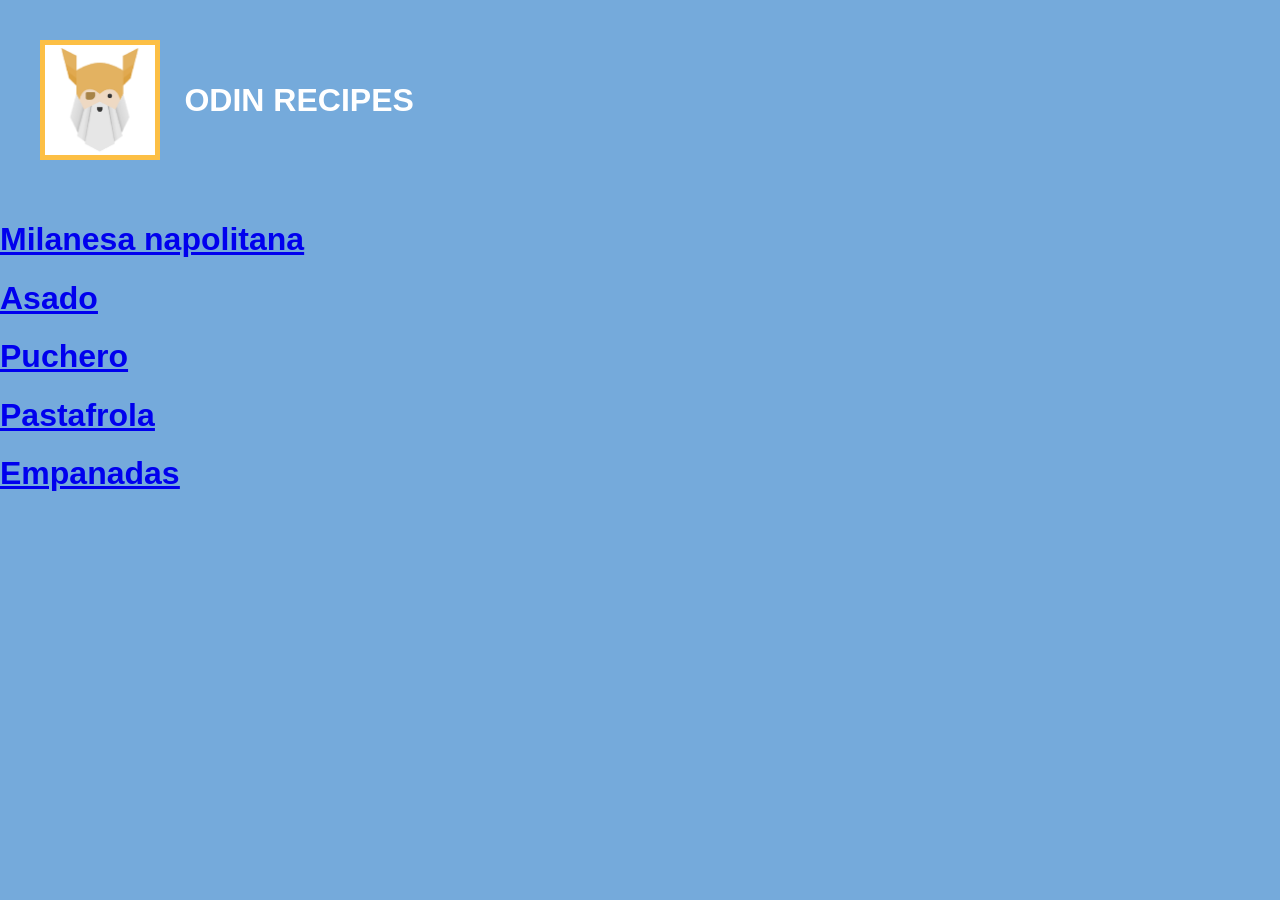
<file: index.html>
<!DOCTYPE html>
<html lang="en">
<head>
    <meta charset="UTF-8">
    <meta name="viewport" content="width=device-width, initial-scale=1.0">
    <title>Homepage</title>
    <link rel="stylesheet" href="style.css">
</head>
<body>
    <div class="banner">
        <img class="banner image" src="images/odin.png" alt="odin">
        <h1>ODIN RECIPES</h1>
        
    </div>
    
        

        <h1><a href="recipes/milanesa.html"><u><strong>Milanesa napolitana</strong></u></a></h1>

        

        <h1><a href="recipes/asado.html"><u><strong>Asado</strong></u></a></h1>

        

        <h1><a href="recipes/puchero.html"><u><strong>Puchero</strong></u></a></h1>

       

        <h1><a href="recipes/pastafrola.html"><u><strong>Pastafrola</strong></u></a></h1>

        

        <h1><a href="recipes/empanadas.html"><u><strong>Empanadas</strong></u></a></h1>

        















</body>
</html>
</file>
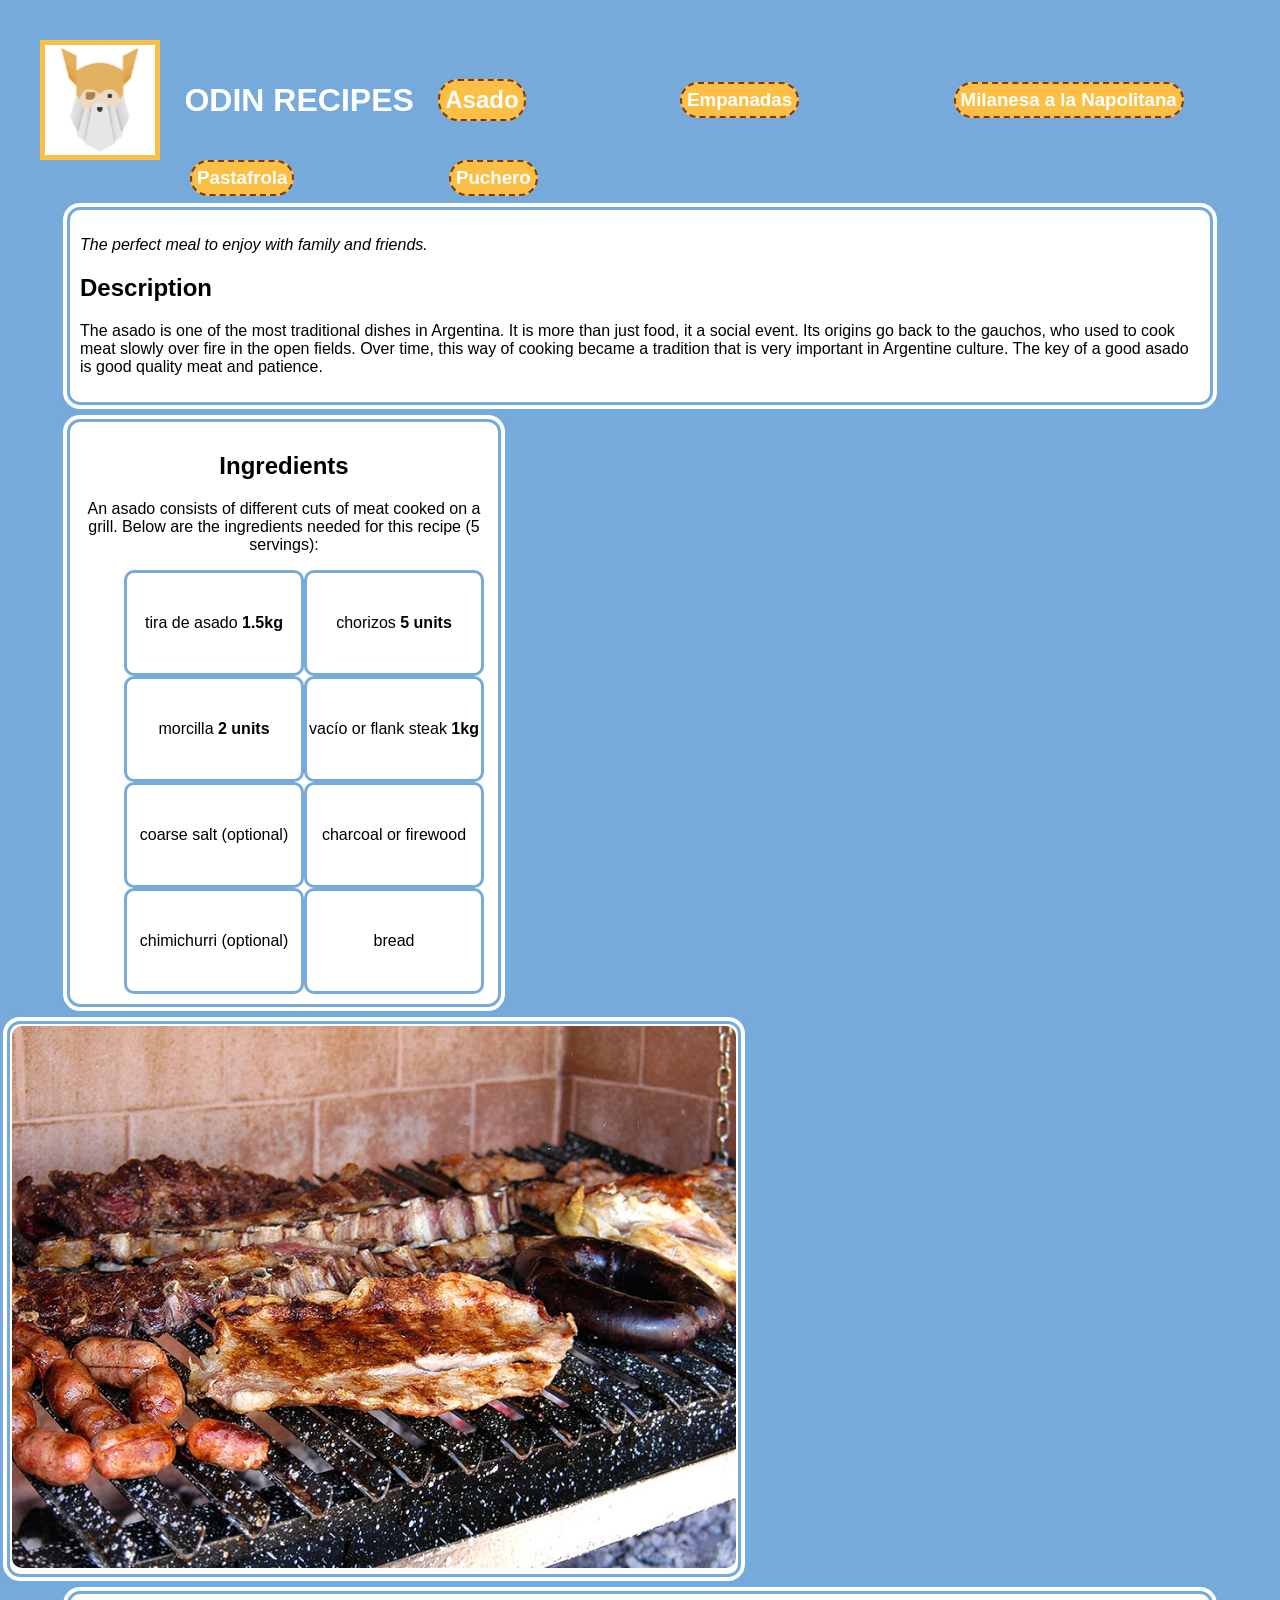
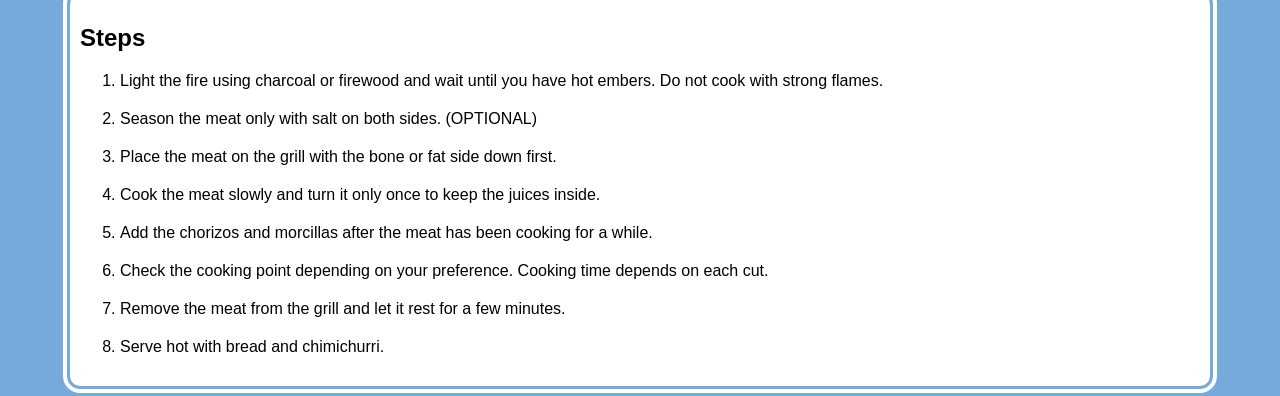
<file: recipes/asado.html>
<!DOCTYPE html>
<html lang="en">
<head>
    <meta charset="UTF-8">
    <meta name="viewport" content="width=device-width, initial-scale=1.0">
    <title>Asado Recipe</title>
     <link rel="stylesheet" href="../style.css">
</head>
<body>

   <div class="banner">
       <img class="banner image" src="../images/odin.png" alt="odin">
        <h1><a href="../index.html">ODIN RECIPES</a></h1>
        <h2>Asado</h2>
        <h3><a href="empanadas.html">Empanadas</a></h3>
        <h3><a href="milanesa.html">Milanesa a la Napolitana</a></h3>
        <h3><a href="pastafrola.html">Pastafrola</a></h3>
        <h3><a href="puchero.html">Puchero</a></h3>  
    </div>
<div class="content">
    
    <em><p>
         The perfect meal to enjoy with family and friends.
        </p></em>
    <h2>Description</h2>
        
        <p>
       The asado is one of the most traditional dishes in Argentina. It is more than just food, it a social event.
        Its origins go back to the gauchos, who used to cook meat slowly over fire in the open fields.
        Over time, this way of cooking became a tradition that is very important in Argentine culture.
        The key of a good asado is good quality meat and patience.</p>
        </p>
        

</div>    


<div class="content ingredients">
    <h2>Ingredients</h2>
        
        <p>
        An asado consists of different cuts of meat cooked on a grill. Below are the ingredients needed for this recipe (5 servings):
        </p>
    <div class="tabla asado">
        <ul>
            <li>tira de asado <b>1.5kg</b></li>
            <li>chorizos <b>5 units</b></li>
            <li>morcilla <b>2 units</b></li>
            <li>vacío or flank steak <b>1kg</b></li>
            <li>coarse salt (optional)</li>
            <li>charcoal or firewood</li>
            <li>chimichurri (optional)</li>
            <li>bread</li>
        </ul>
    </div>   
</div>

<div class="content image">
  <img src="../images/asado.jpg" 
             alt="argentinian asado on the grill" >
</div>



<div class="content">
    <h2>Steps</h2>

        
        <ol>
            <li>Light the fire using charcoal or firewood and wait until you have hot embers. Do not cook with strong flames.</li>

            <li>Season the meat only with salt on both sides. (OPTIONAL)</li>

            <li>Place the meat on the grill with the bone or fat side down first.</li>

            <li>Cook the meat slowly and turn it only once to keep the juices inside.</li>

            <li>Add the chorizos and morcillas after the meat has been cooking for a while.</li>

            <li>Check the cooking point depending on your preference. Cooking time depends on each cut.</li>

            <li>Remove the meat from the grill and let it rest for a few minutes.</li>

            <li>Serve hot with bread and chimichurri.</li>

        </ol>
                
                

</div>
        
</body>
</html>
</file>
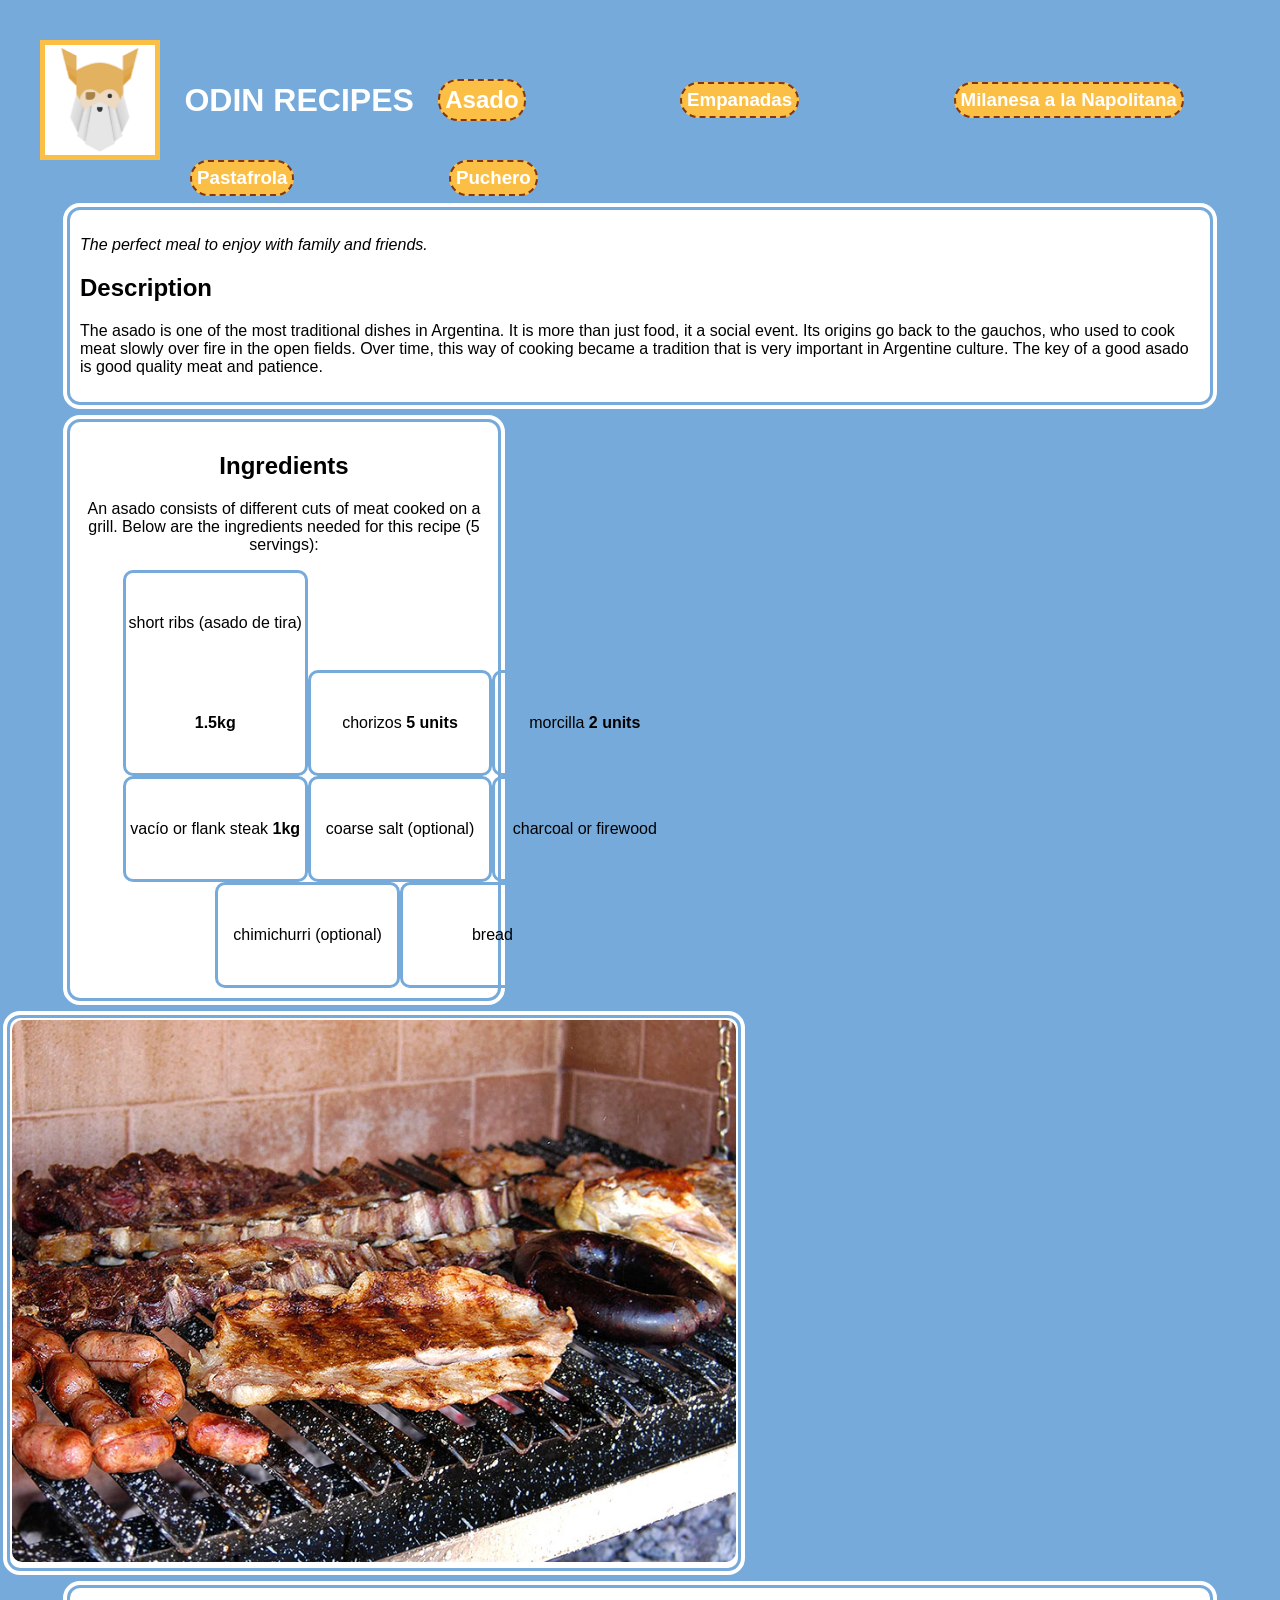
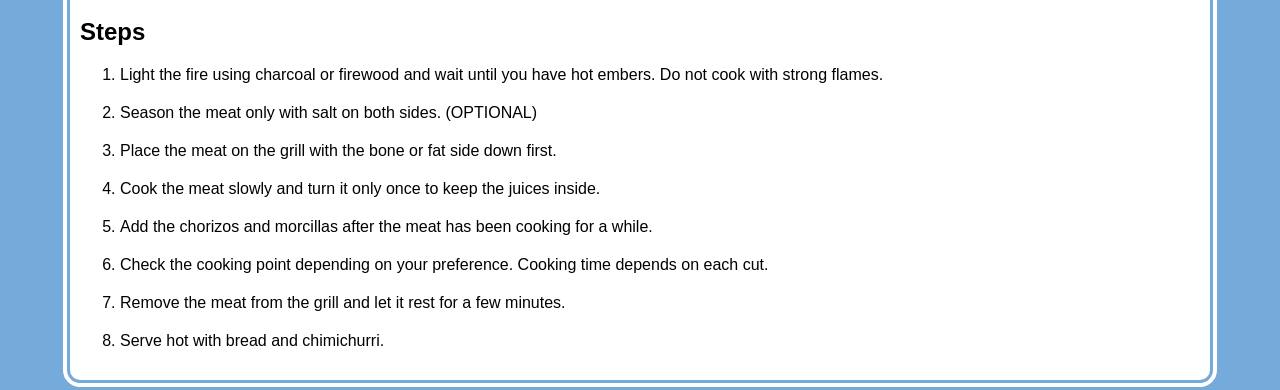
<file: recipes/aux.html>
<!DOCTYPE html>
<html lang="en">
<head>
    <meta charset="UTF-8">
    <meta name="viewport" content="width=device-width, initial-scale=1.0">
    <title>Asado Recipe</title>
     <link rel="stylesheet" href="../style.css">
</head>
<body>

   <div class="banner">
       <img class="banner image" src="../images/odin.png" alt="odin">
        <h1><a href="../index.html">ODIN RECIPES</a></h1>
        <h2>Asado</h2>
        <h3><a href="empanadas.html">Empanadas</a></h3>
        <h3><a href="milanesa.html">Milanesa a la Napolitana</a></h3>
        <h3><a href="pastafrola.html">Pastafrola</a></h3>
        <h3><a href="puchero.html">Puchero</a></h3>  
    </div>
<div class="content">
    
    <em><p>
         The perfect meal to enjoy with family and friends.
        </p></em>
    <h2>Description</h2>
        
        <p>
       The asado is one of the most traditional dishes in Argentina. It is more than just food, it a social event.
        Its origins go back to the gauchos, who used to cook meat slowly over fire in the open fields.
        Over time, this way of cooking became a tradition that is very important in Argentine culture.
        The key of a good asado is good quality meat and patience.</p>
        </p>
        

</div>    


<div class="content ingredients">
    <h2>Ingredients</h2>
        
        <p>
        An asado consists of different cuts of meat cooked on a grill. Below are the ingredients needed for this recipe (5 servings):
        </p>
    <div class="tabla">
        <ul>
            <li>short ribs (asado de tira) <b>1.5kg</b></li>
            <li>chorizos <b>5 units</b></li>
            <li>morcilla <b>2 units</b></li>
            <li>vacío or flank steak <b>1kg</b></li>
            <li>coarse salt (optional)</li>
            <li>charcoal or firewood</li>
            <li>chimichurri (optional)</li>
            <li>bread</li>
        </ul>
    </div>   
</div>

<div class="content image">
  <img src="../images/asado.jpg" 
             alt="argentinian asado on the grill" >
</div>



<div class="content">
    <h2>Steps</h2>

        
        <ol>
            <li>Light the fire using charcoal or firewood and wait until you have hot embers. Do not cook with strong flames.</li>

            <li>Season the meat only with salt on both sides. (OPTIONAL)</li>

            <li>Place the meat on the grill with the bone or fat side down first.</li>

            <li>Cook the meat slowly and turn it only once to keep the juices inside.</li>

            <li>Add the chorizos and morcillas after the meat has been cooking for a while.</li>

            <li>Check the cooking point depending on your preference. Cooking time depends on each cut.</li>

            <li>Remove the meat from the grill and let it rest for a few minutes.</li>

            <li>Serve hot with bread and chimichurri.</li>

        </ol>
                
                

</div>
        
</body>
</html>
</file>
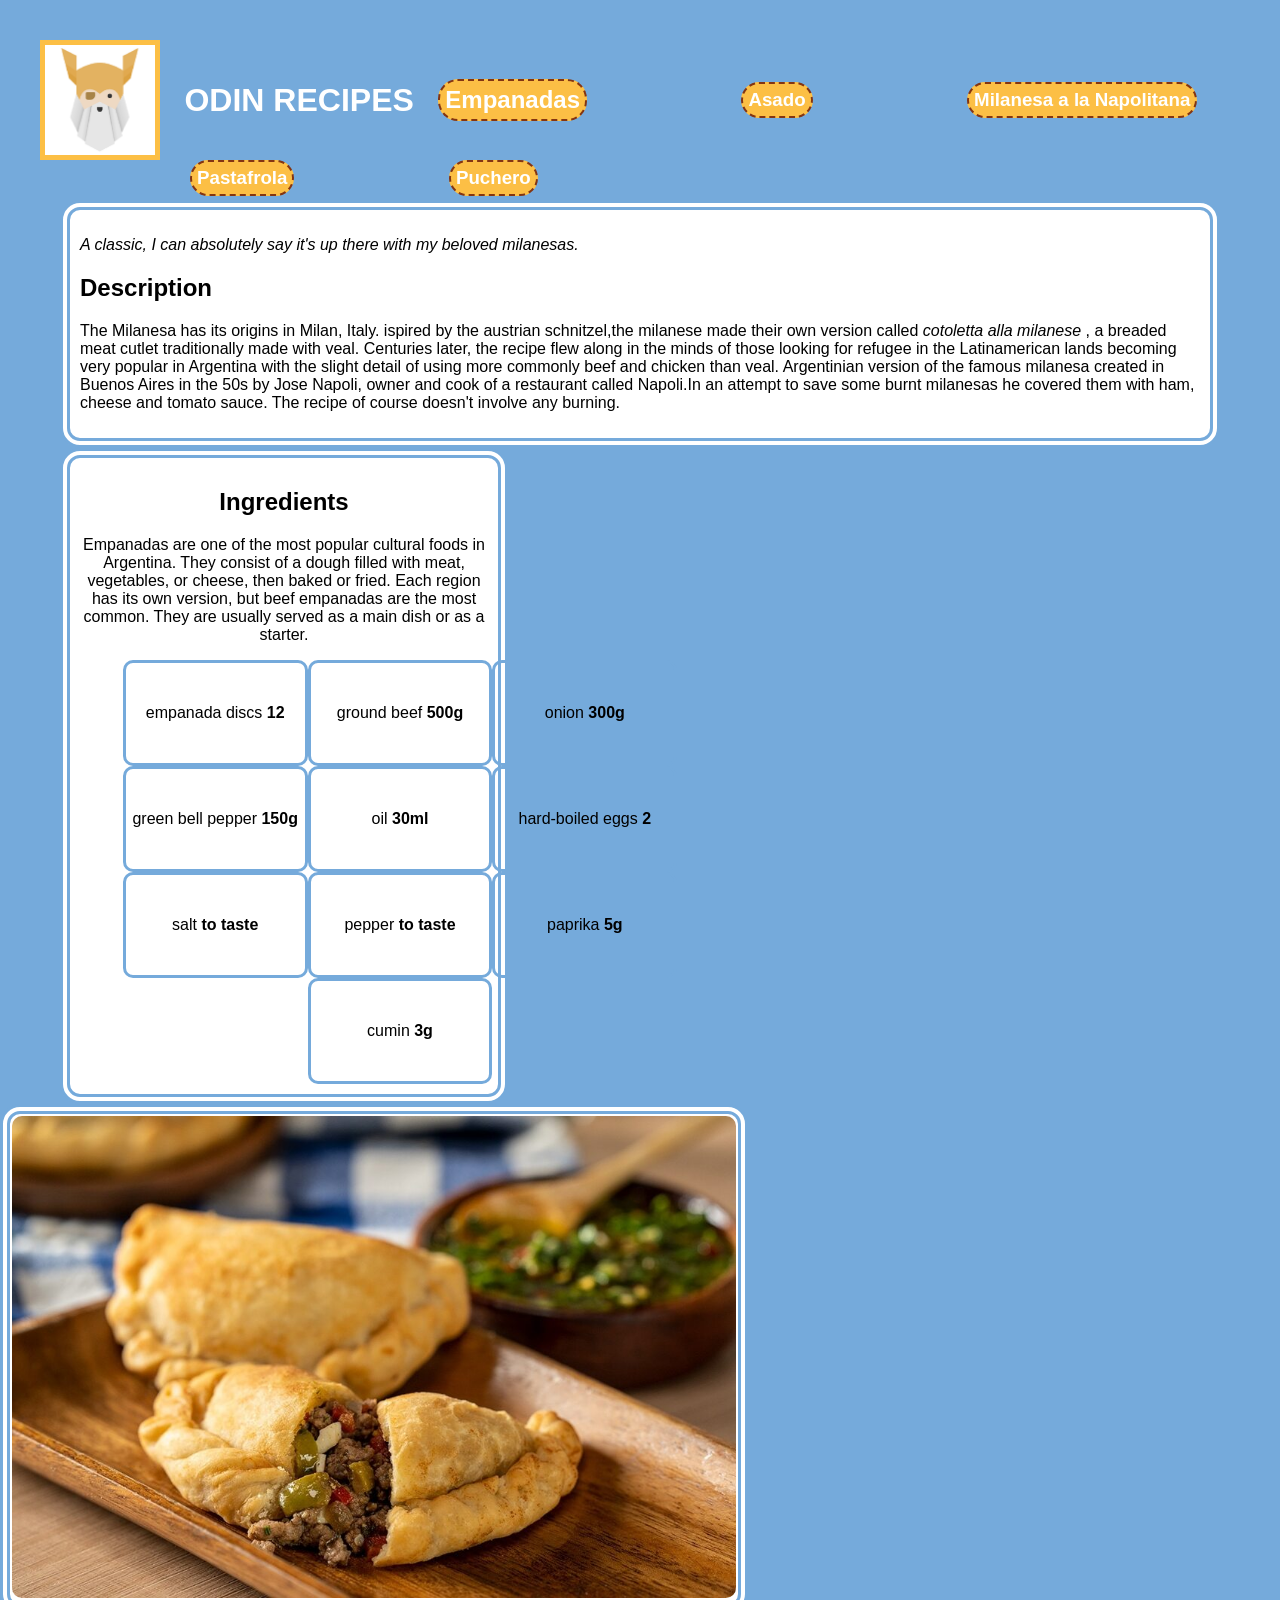
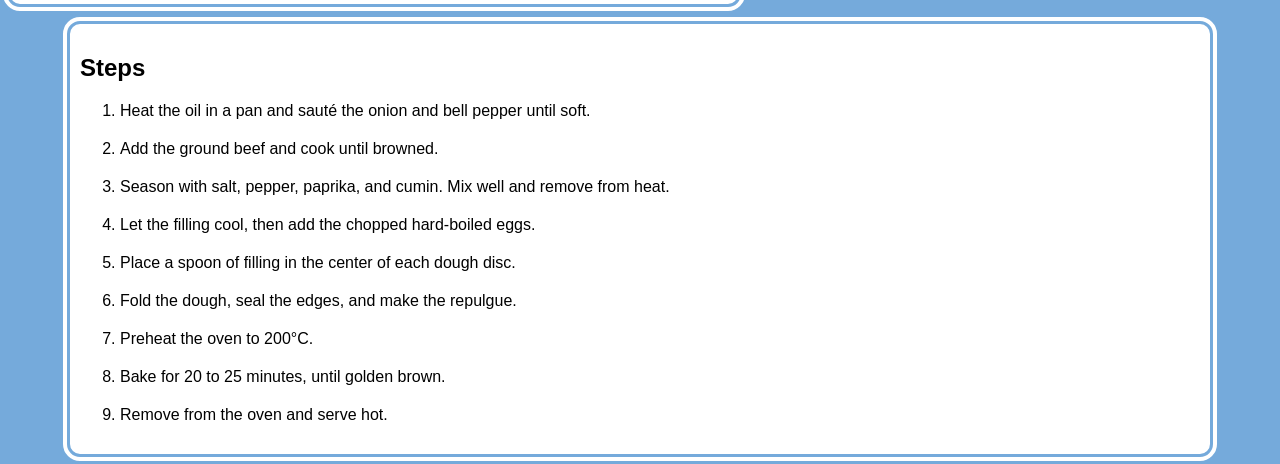
<file: recipes/empanadas.html>
<!DOCTYPE html>
<html lang="en">
<head>
    <meta charset="UTF-8">
    <meta name="viewport" content="width=device-width, initial-scale=1.0">
    <title>Empanadas Recipe</title>
     <link rel="stylesheet" href="../style.css">
</head>
<body>

   <div class="banner">
        <img class="banner image" src="../images/odin.png" alt="odin">
        <h1><a href="../index.html">ODIN RECIPES</a></h1>
        <h2>Empanadas</h2>
        <h3><a href="asado.html">Asado</a></h3>
        <h3><a href="milanesa.html">Milanesa a la Napolitana</a></h3>
        <h3><a href="pastafrola.html">Pastafrola</a></h3>
        <h3><a href="puchero.html">Puchero</a></h3>
        
    </div>
<div class="content">
    
    <em><p>
         A classic, I can absolutely say it's up there with my beloved milanesas.
        </p></em>
    <h2>Description</h2>
        
        <p>
        The Milanesa has its origins in Milan, Italy. ispired by the austrian schnitzel,the milanese made their own version called <em>cotoletta alla milanese</em> 
        , a breaded meat cutlet traditionally made with veal. Centuries later, the recipe flew along in the minds of those looking 
        for refugee in the Latinamerican lands becoming very popular in Argentina with the slight detail of using more commonly beef and chicken than veal. Argentinian 
        version of the famous milanesa created in Buenos Aires in the 50s by Jose Napoli, owner and cook of a restaurant called Napoli.In an attempt to save some burnt 
        milanesas he covered them with ham, cheese and tomato sauce. The recipe of course doesn't involve any burning.</p>
        </p>
        

</div>    


<div class="content ingredients">
    <h2>Ingredients</h2>
        
        <p>
        Empanadas are one of the most popular cultural foods in Argentina. They consist of a dough filled with meat, vegetables, or cheese, 
        then baked or fried. Each region has its own version, but beef empanadas are the most common.
        They are usually served as a main dish or as a starter.
        </p>
    <div class="tabla">
        <ul>
            <li>empanada discs <b>12</b></li>

            <li>ground beef <b>500g</b></li>

            <li>onion <b>300g</b></li>

            <li>green bell pepper <b>150g</b></li>

            <li>oil <b>30ml</b></li>

            <li>hard-boiled eggs <b>2</b></li>

            <li>salt <b>to taste</b></li>

            <li>pepper <b>to taste</b></li>

            <li>paprika <b>5g</b></li>

            <li>cumin <b>3g</b></li>
        </ul>
    </div>   
</div>

<div class="content image">
   <img src="../images/empanadas.jpg" 
             alt="argentinian beef empanadas">
</div>



<div class="content">
    <h2>Steps</h2>

        
                    <ol>
                        <li>
                Heat the oil in a pan and sauté the onion and bell pepper until soft.
            </li>

            <li>
                Add the ground beef and cook until browned.
            </li>

            <li>
                Season with salt, pepper, paprika, and cumin. Mix well and remove from heat.
            </li>

            <li>
                Let the filling cool, then add the chopped hard-boiled eggs.
            </li>

            <li>
                Place a spoon of filling in the center of each dough disc.
            </li>

            <li>
                Fold the dough, seal the edges, and make the repulgue.
            </li>

            <li>
                Preheat the oven to 200°C.
            </li>

            <li>
                Bake for 20 to 25 minutes, until golden brown.
            </li>

            <li>
                Remove from the oven and serve hot.
            </li>

                </ol>
                
                

</div>
        
</body>
</html>
</file>
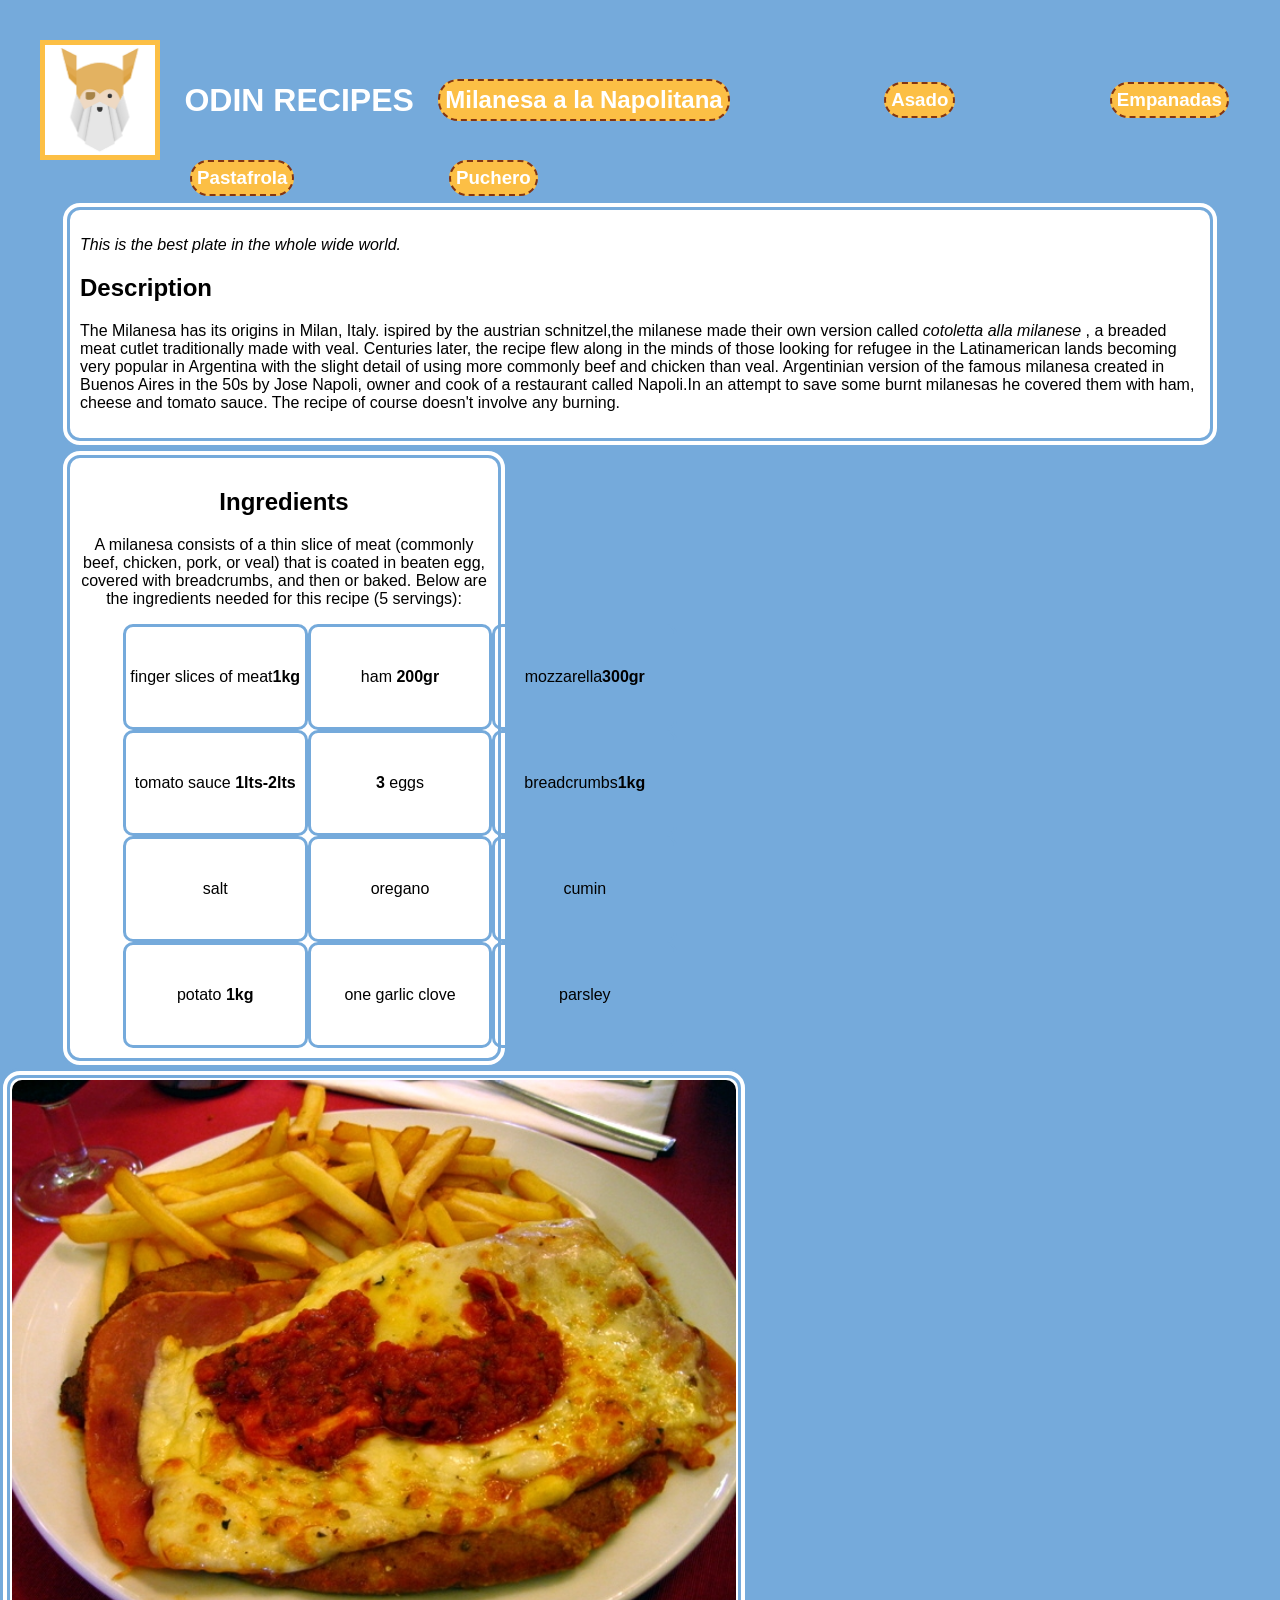
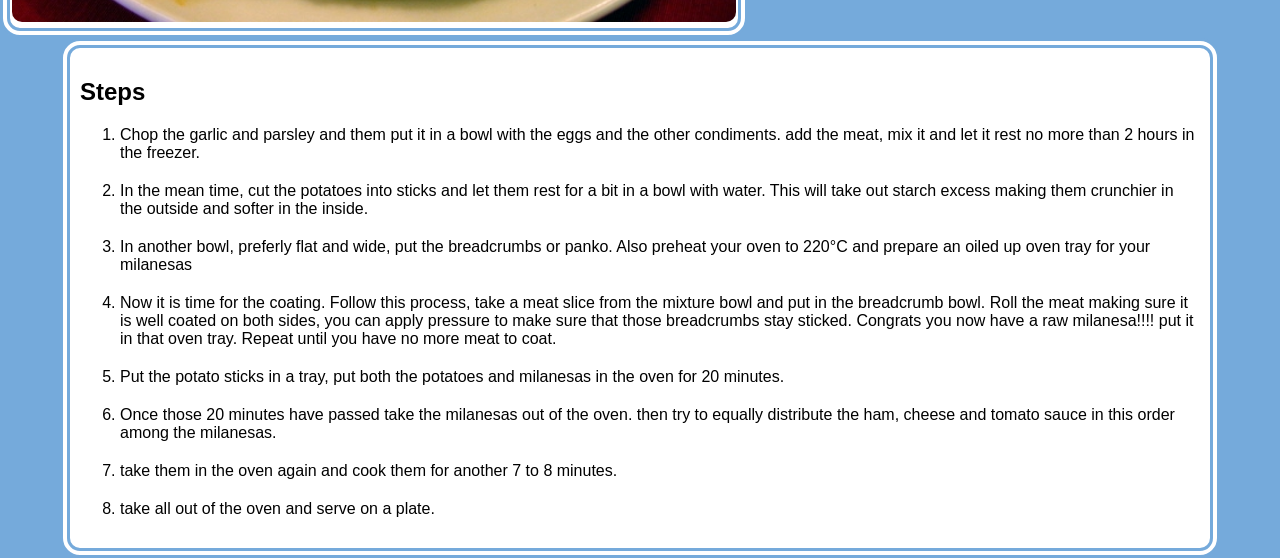
<file: recipes/milanesa.html>
<!DOCTYPE html>
<html lang="en">
<head>
    <meta charset="UTF-8">
    <meta name="viewport" content="width=device-width, initial-scale=1.0">
    <title>Milanesa Recipe</title>
     <link rel="stylesheet" href="../style.css">
</head>
<body>

   <div class="banner">
        <img class="banner image" src="../images/odin.png" alt="odin">
        <h1><a href="../index.html">ODIN RECIPES</a></h1>
        <h2>Milanesa a la Napolitana</h2>
        <h3><a href="asado.html">Asado</a></h3>
        <h3><a href="empanadas.html">Empanadas</a></h3>
        <h3><a href="pastafrola.html">Pastafrola</a></h3>
        <h3><a href="puchero.html">Puchero</a></h3>
        
    </div>
<div class="content">
    
    <em><p>
        This is the best plate in the whole wide world. 
        </p></em>
    <h2>Description</h2>
        
        <p>
        The Milanesa has its origins in Milan, Italy. ispired by the austrian schnitzel,the milanese made their own version called <em>cotoletta alla milanese</em> 
        , a breaded meat cutlet traditionally made with veal. Centuries later, the recipe flew along in the minds of those looking 
        for refugee in the Latinamerican lands becoming very popular in Argentina with the slight detail of using more commonly beef and chicken than veal. Argentinian 
        version of the famous milanesa created in Buenos Aires in the 50s by Jose Napoli, owner and cook of a restaurant called Napoli.In an attempt to save some burnt 
        milanesas he covered them with ham, cheese and tomato sauce. The recipe of course doesn't involve any burning.</p>
        </p>
        

</div>    


<div class="content ingredients">
    <h2>Ingredients</h2>
        
        <p>
        A milanesa consists of a thin slice of meat (commonly beef, chicken, pork, or veal) that is coated in beaten egg, covered with breadcrumbs, and then or
         baked. Below are the ingredients needed for this recipe (5 servings):
        </p>
    <div class="tabla milanesa">
        <ul>
            <li>finger slices of meat<b>1kg</b></li>
            <li>ham <b>200gr</b></li>
            <li>mozzarella<b>300gr</b></li>
            <li>tomato sauce <b>1lts-2lts</b></li>
            <li><b>3</b> eggs</li>
            <li>breadcrumbs<b>1kg</b></li>
            <li>salt</li>
            <li>oregano</li>
            <li>cumin</li>
            <li>potato <b>1kg</b></li>
            <li>one garlic clove</li>
            <li>parsley</li>
        </ul>
    </div>   
</div>

<div class="content image">
   <img src="../images/Milanesa_napolitana.jpg" alt="milanesa a la napolitana con papas">
</div>



<div class="content">
    <h2>Steps</h2>

        
                    <ol>
                         <li>Chop the garlic and parsley and them put it in a bowl with the eggs and the other condiments. add the meat, mix it and let it rest no more than 2 hours in the freezer.</li>

            <li>In the mean time, cut the potatoes into sticks and let them rest for a bit in a bowl with water. This will take out starch excess making them crunchier in the outside and softer in the inside.</li>

            <li>In another bowl, preferly flat and wide, put the breadcrumbs or panko. Also preheat your oven to 220°C and prepare an oiled up oven tray for your milanesas</li>

            <li>Now it is time for the coating. Follow this process, take a meat slice from the mixture bowl and put in the breadcrumb bowl. Roll the meat making sure it is well coated on both sides, you can apply pressure to make sure that those breadcrumbs stay sticked. Congrats you now have a raw milanesa!!!! put it in that oven tray. Repeat until you have no more meat to coat.</li>

            <li>Put the potato sticks in a tray, put both the potatoes and milanesas in the oven for 20 minutes.</li>

            <li>Once those 20 minutes have passed take the milanesas out of the oven. then try to equally distribute the ham, cheese and tomato sauce in this order among the milanesas.</li>

            <li>take them in the oven again and cook them for another 7 to 8 minutes.</li>

            <li>take all out of the oven and serve on a plate.</li>

                </ol>
                
                

</div>
        
</body>
</html>
</file>
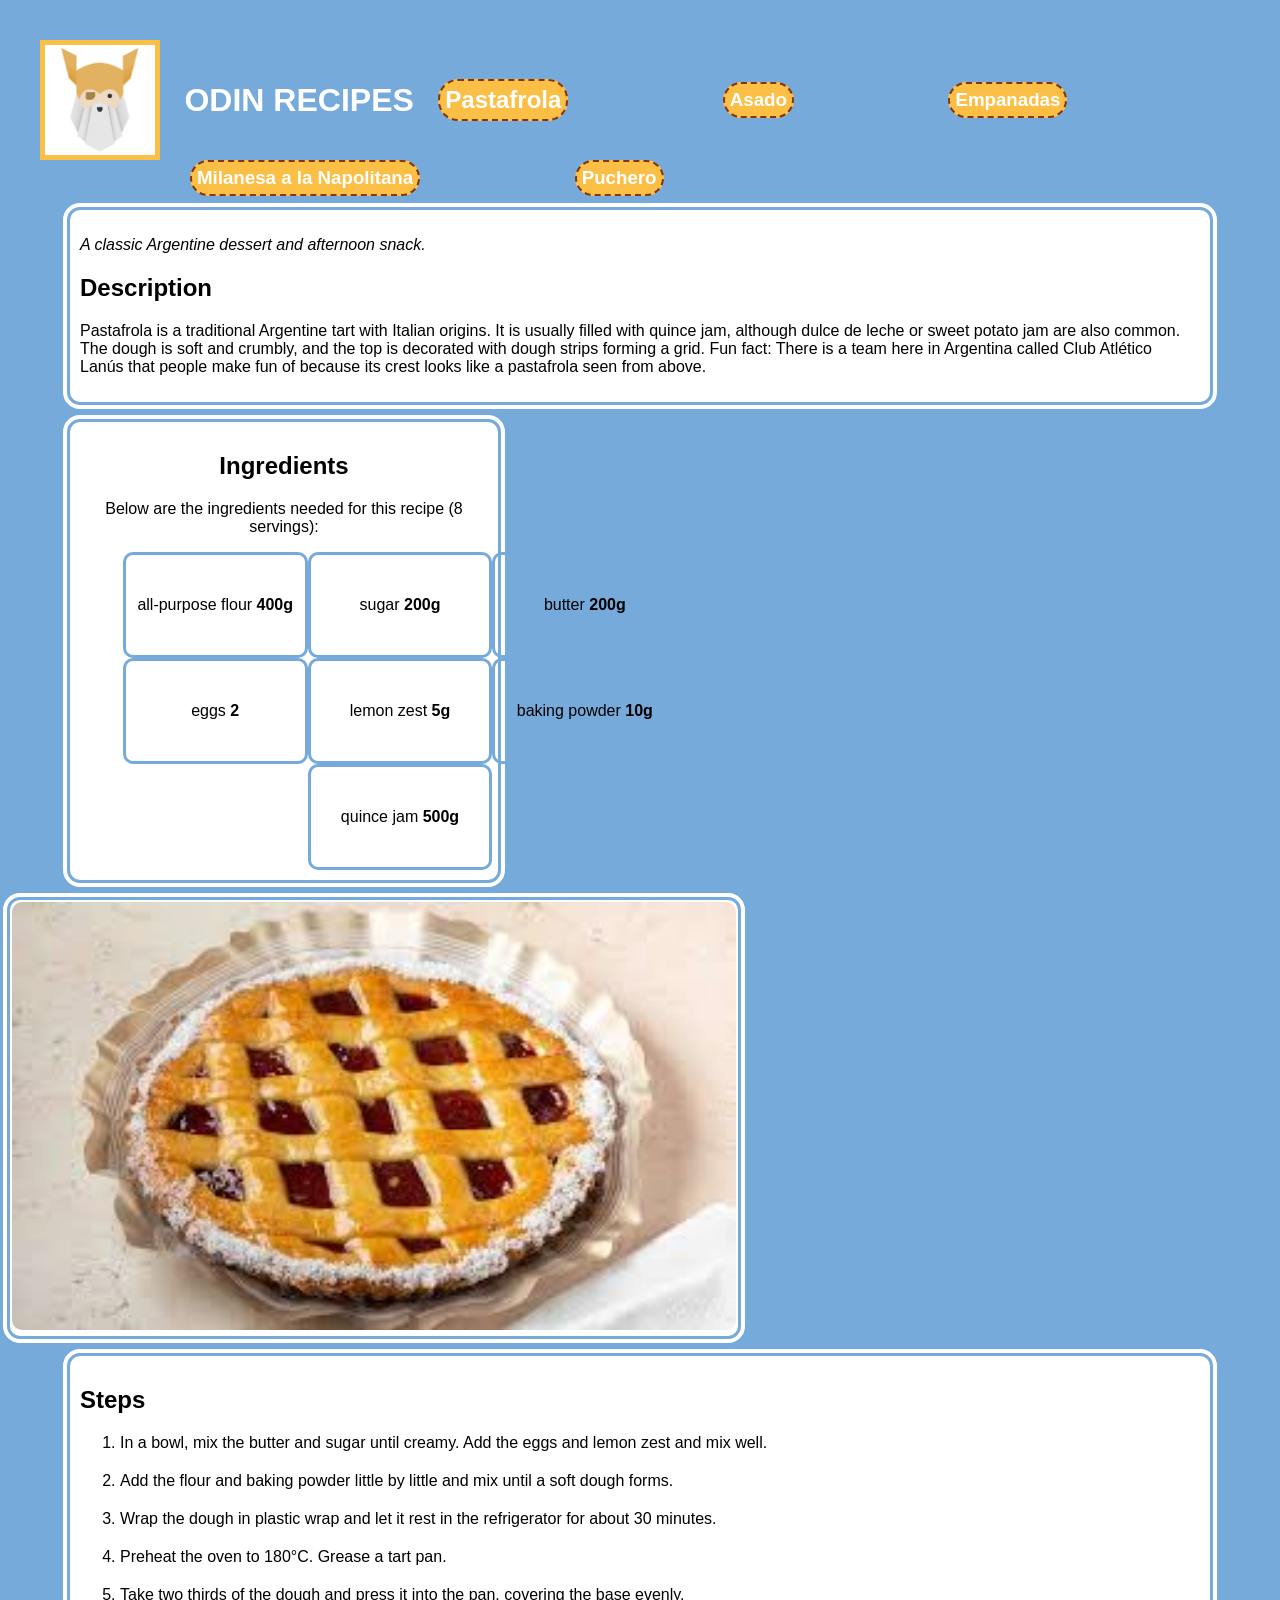
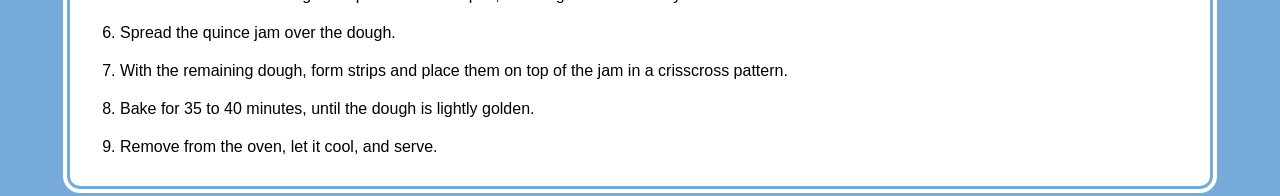
<file: recipes/pastafrola.html>
<!DOCTYPE html>
<html lang="en">
<head>
    <meta charset="UTF-8">
    <meta name="viewport" content="width=device-width, initial-scale=1.0">
    <title>Pastafrola Recipe</title>
     <link rel="stylesheet" href="../style.css">
</head>
<body>

   <div class="banner">
        <img class="banner image" src="../images/odin.png" alt="odin">
        <h1><a href="../index.html">ODIN RECIPES</a></h1>
        <h2>Pastafrola</h2>
        <h3><a href="asado.html">Asado</a></h3>
        <h3><a href="empanadas.html">Empanadas</a></h3>
        <h3><a href="milanesa.html">Milanesa a la Napolitana</a></h3>
        <h3><a href="puchero.html">Puchero</a></h3>
        
    </div>
<div class="content">
    
    <em><p>
         A classic Argentine dessert and afternoon snack. 
        </p></em>
    <h2>Description</h2>
        
        <p>
        Pastafrola is a traditional Argentine tart with Italian origins. It is usually filled with quince jam, although dulce de leche or sweet potato jam are also common.
        The dough is soft and crumbly, and the top is decorated with dough strips forming a grid. Fun fact: There is a team here in Argentina called Club Atlético Lanús that people 
        make fun of because its crest looks like a pastafrola seen from above. 
        </p>
        

</div>    


<div class="content ingredients">
    <h2>Ingredients</h2>
        
        <p>
        Below are the ingredients needed for this recipe (8 servings):
        </p>
    <div class="tabla">
        <ul>
            <li>all-purpose flour <b>400g</b></li>

            <li>sugar <b>200g</b></li>

            <li>butter <b>200g</b></li>

            <li>eggs <b>2</b></li>

            <li>lemon zest <b>5g</b></li>

            <li>baking powder <b>10g</b></li>

            <li>quince jam <b>500g</b></li>
        </ul>
    </div>   
</div>

<div class="content image">
    <img src="../images/pastafrola.jpeg" alt="pastafrola tart with quince jam">
</div>



<div class="content">
    <h2>Steps</h2>

        
                    <ol>
                         <li>
                In a bowl, mix the butter and sugar until creamy. Add the eggs and lemon zest and mix well.
            </li>

            <li>
                Add the flour and baking powder little by little and mix until a soft dough forms.
            </li>

            <li>
                Wrap the dough in plastic wrap and let it rest in the refrigerator for about 30 minutes.
            </li>

            <li>
                Preheat the oven to 180°C. Grease a tart pan.
            </li>

            <li>
                Take two thirds of the dough and press it into the pan, covering the base evenly.
            </li>

            <li>
                Spread the quince jam over the dough.
            </li>

            <li>
                With the remaining dough, form strips and place them on top of the jam in a crisscross pattern.
            </li>

            <li>
                Bake for 35 to 40 minutes, until the dough is lightly golden.
            </li>

            <li>
                Remove from the oven, let it cool, and serve.
            </li>

                </ol>
                
                

</div>
        
</body>
</html>
</file>
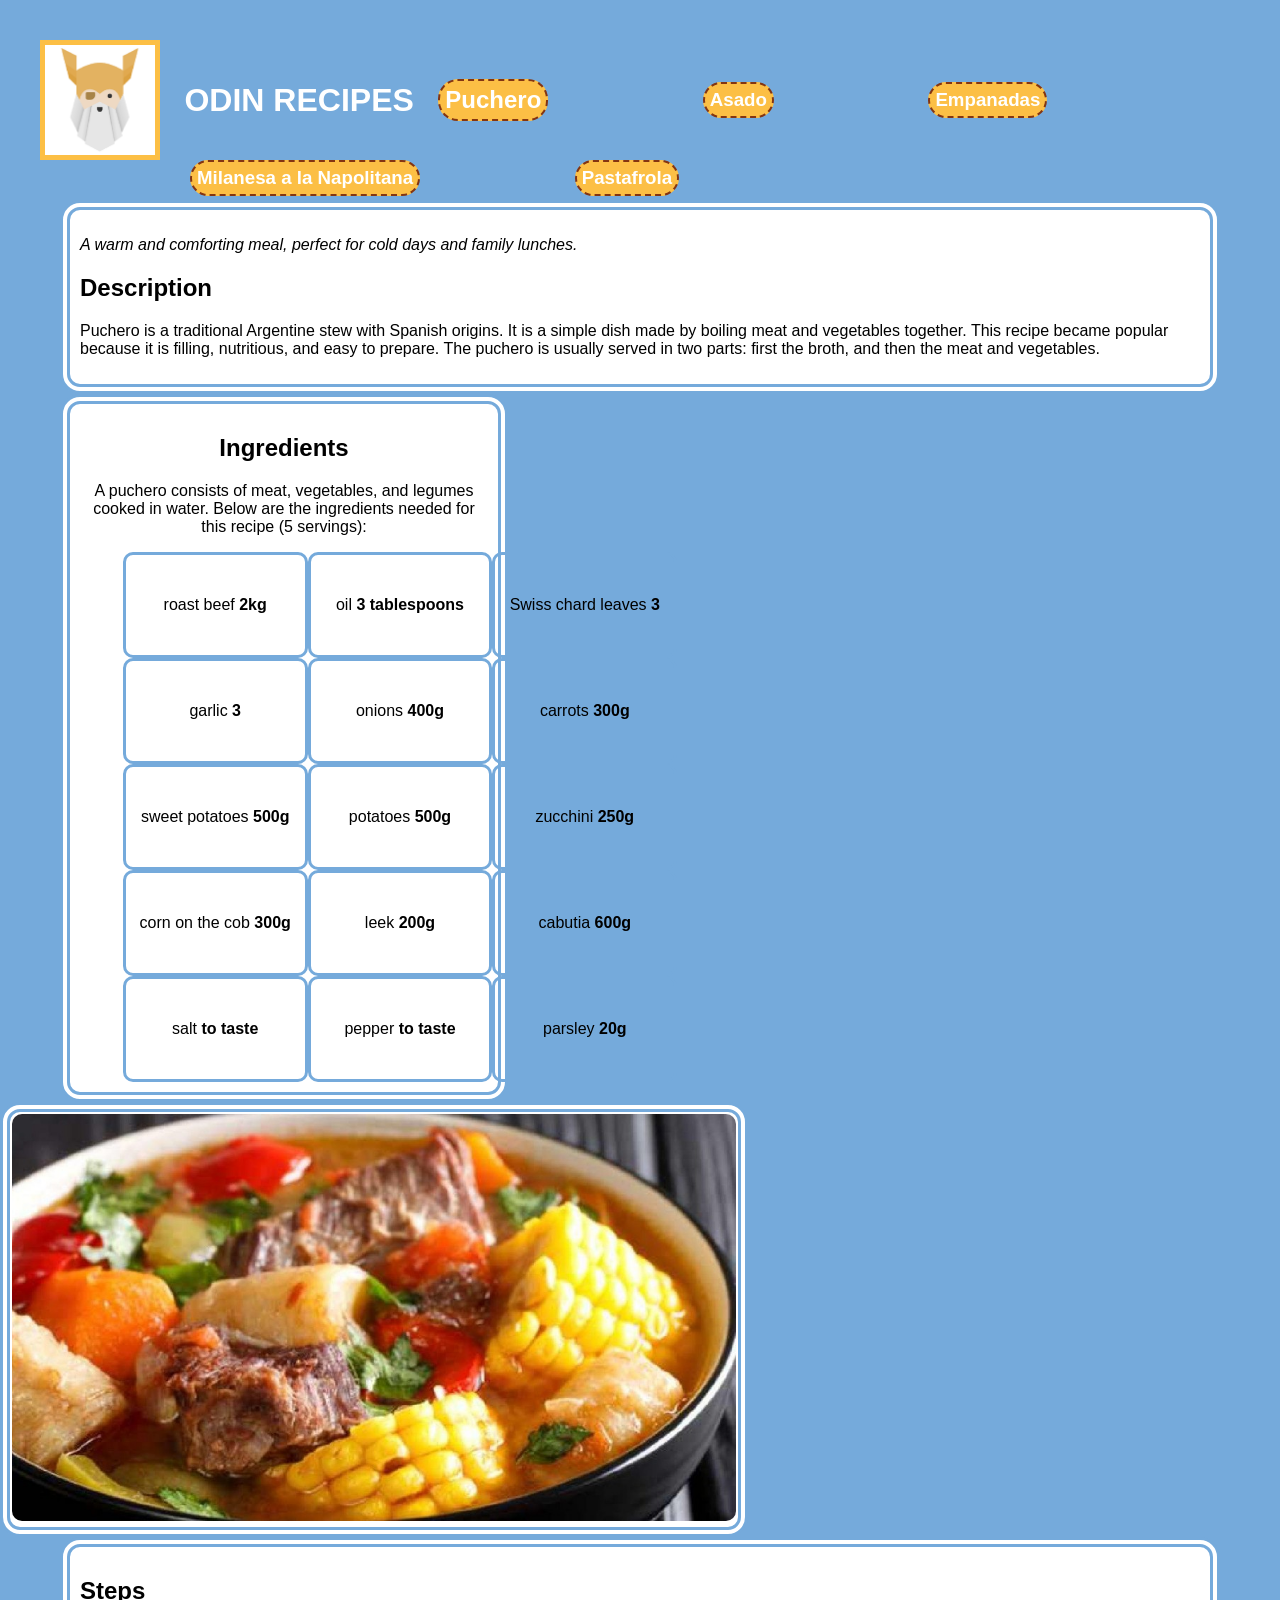
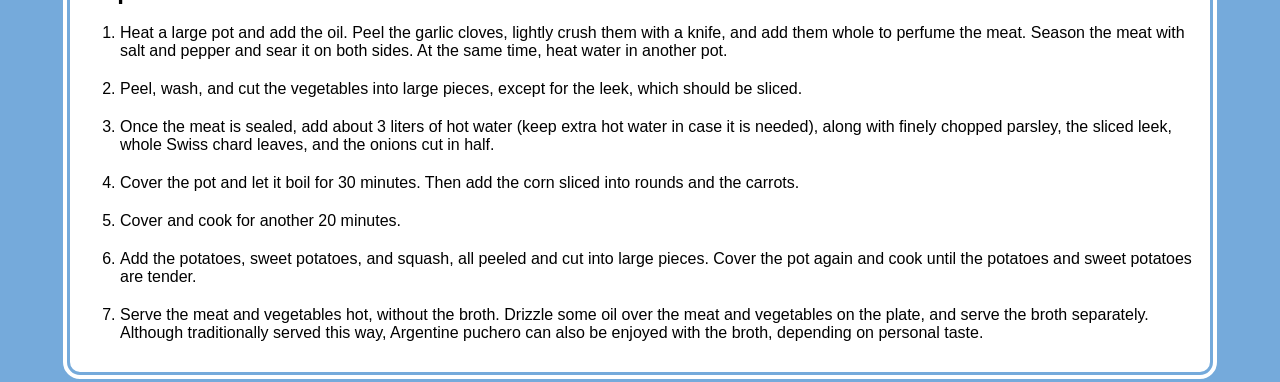
<file: recipes/puchero.html>
<!DOCTYPE html>
<html lang="en">
<head>
    <meta charset="UTF-8">
    <meta name="viewport" content="width=device-width, initial-scale=1.0">
    <title>Puchero Recipe</title>
     <link rel="stylesheet" href="../style.css">
</head>
<body>

   <div class="banner">
        <img class="banner image" src="../images/odin.png" alt="odin">
        <h1><a href="../index.html">ODIN RECIPES</a></h1>
        <h2>Puchero</h2>
        <h3><a href="asado.html">Asado</a></h3>
        <h3><a href="empanadas.html">Empanadas</a></h3>
        <h3><a href="milanesa.html">Milanesa a la Napolitana</a></h3>
        <h3><a href="pastafrola.html">Pastafrola</a></h3>
        
    </div>
<div class="content">
    
    <em><p>
        A warm and comforting meal, perfect for cold days and family lunches.
        </p></em>
    <h2>Description</h2>
        
        <p>
        Puchero is a traditional Argentine stew with Spanish origins. It is a simple dish made by boiling meat and vegetables together.
        This recipe became popular because it is filling, nutritious, and easy to prepare.
        The puchero is usually served in two parts: first the broth, and then the meat and vegetables.
        </p>
        

</div>    


<div class="content ingredients">
    <h2>Ingredients</h2>
        
        <p>
        A puchero consists of meat, vegetables, and legumes cooked in water. Below are the ingredients needed for this recipe (5 servings):
        </p>
    <div class="tabla">
        <ul>
            <li>roast beef <b>2kg</b></li>

            <li>oil <b>3 tablespoons</b></li>

            <li>Swiss chard leaves <b>3</b></li>

            <li>garlic <b>3</b></li>

            <li>onions <b>400g</b></li>

            <li>carrots <b>300g</b></li>

            <li>sweet potatoes <b>500g</b></li>

            <li>potatoes <b>500g</b></li>

            <li>zucchini <b>250g</b></li>

            <li>corn on the cob <b>300g</b></li>

            <li>leek <b>200g</b></li>

            <li>cabutia <b>600g</b></li>

            <li>salt <b>to taste</b></li>

            <li>pepper <b>to taste</b></li>

            <li>parsley <b>20g</b></li>
        </ul>
    </div>   
</div>

<div class="content image">
    <img src="../images/puchero.jpg" alt="argentinian puchero stew"> 
</div>



<div class="content">
    <h2>Steps</h2>

        
                    <ol>
                        <li>
                            Heat a large pot and add the oil. Peel the garlic cloves, lightly crush them with a knife, and add them whole to perfume the meat. Season the meat with salt and pepper and sear it on both sides. At the same time, heat water in another pot.
                        </li>
                        
                        <li>
                            Peel, wash, and cut the vegetables into large pieces, except for the leek, which should be sliced.
                        </li>

                        <li>
                            Once the meat is sealed, add about 3 liters of hot water (keep extra hot water in case it is needed), along with finely chopped parsley, the sliced leek, whole Swiss chard leaves, and the onions cut in half.
                        </li>
                        
                        <li>
                            Cover the pot and let it boil for 30 minutes. Then add the corn sliced into rounds and the carrots.
                        </li>

                        <li>
                            Cover and cook for another 20 minutes.
                        </li>

                        <li>
                            Add the potatoes, sweet potatoes, and squash, all peeled and cut into large pieces. Cover the pot again and cook until the potatoes and sweet potatoes are tender.
                        </li>

                        <li>
                            Serve the meat and vegetables hot, without the broth. Drizzle some oil over the meat and vegetables on the plate, and serve the broth separately. Although traditionally served this way, Argentine puchero can also be enjoyed with the broth, depending on personal taste.
                        </li>


                </ol>
                
                

</div>
        
</body>
</html>
</file>
<file: style.css>
body{
    margin: 0px;
    font-family: Arial, Helvetica, sans-serif;
    background-color: #75aadb;
}




.banner {
    background-color: #75aadb;
    box-sizing: border-box;
    height: 200px;
    width: 100%;
    padding: 40px;
    font:bolder;
    color: white; 
}

.banner img{
    width: 120px;
    height: auto;
    display: inline-block;
    vertical-align: middle;
    padding: 0px;
    border: 5px solid #fcbf45;
}

.banner h1{
    display: inline-block;
    vertical-align: middle;
    margin: 0;
    margin-left: 20px;
}

.banner h2{
    display: inline-block;
    vertical-align: middle;
    margin: 0;
    margin-left: 20px;
    color:white;
    background-color:#fcbf45;
     padding: 5px;
    border-radius: 20px;
     border:2px dashed #843511;
}

.banner h3{
    display: inline-block;
    vertical-align: middle;
    margin: 0;
    margin-left: 150px;
    color:white;
    background-color:#fcbf45;
    padding: 5px;
    border-radius: 20px;
     border:2px dashed #843511;
}

.banner a{
    text-decoration: none;
    color:white;
}

.banner a:hover{
    color:black;
    font-weight: bolder;
}

.banner h3:hover{
    transform: scale(1.5);
}

.content{
    box-sizing: border-box;
    margin:auto 60px auto 60px;
    background-color: white;
    padding: 10px;
    border-radius: 20px;
    border: 10px double #75aadb;
}

.content.image{
    display: inline-block;
    box-sizing: border-box;
    padding: 2px;
    border-radius: 20px;
    margin: auto 60px auto auto;
    width: 58.4%;
    vertical-align:middle;

}

.content img{

    width: 100%;
    height: auto;
    border-radius: 10px;

}

.content.ingredients{
    display: inline-block;
    margin: auto auto auto 60px;
    width: 35%;
    vertical-align: middle;
    text-align: center;
}

.content ol li{
    margin-bottom: 20px;
    

}

.tabla{
    display: inline-block;
    width: 600px;
    font-size: 0px;
}

.tabla ul li{
    box-sizing: border-box;
    display: inline-block;

    border-radius: 10px;
    border:3px solid #75aadb;
    
    width: 33%;
    
    line-height:100px;
    text-align: center;
    font-size: medium;

}   


.tabla.asado{
    display: inline-block;
    width: 400px;
    font-size: 0px;
    
}

.tabla.asado ul li{
    box-sizing: border-box;
    display: inline-block;

    border-radius: 10px;
    border:3px solid #75aadb;
    
    width: 50%;
    
    line-height:100px;
    text-align: center;
    font-size: medium;

}
</file>
